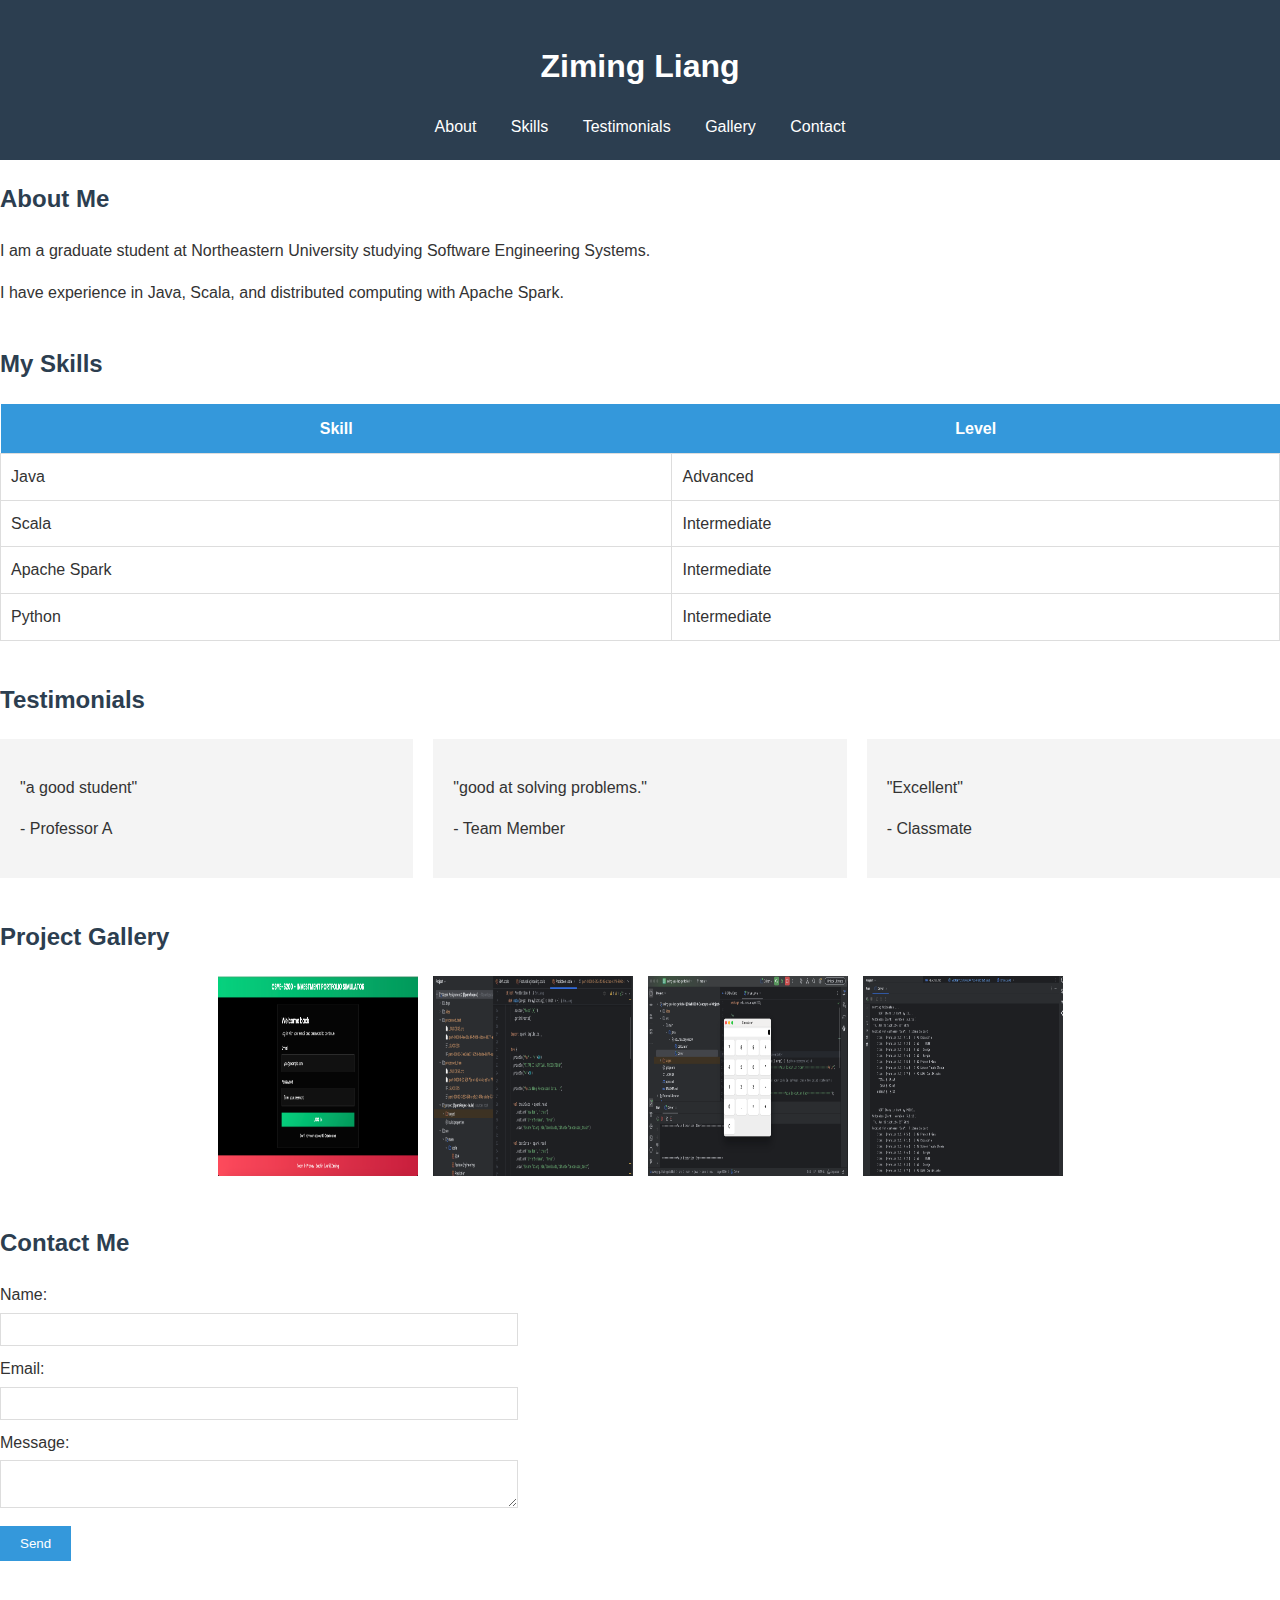
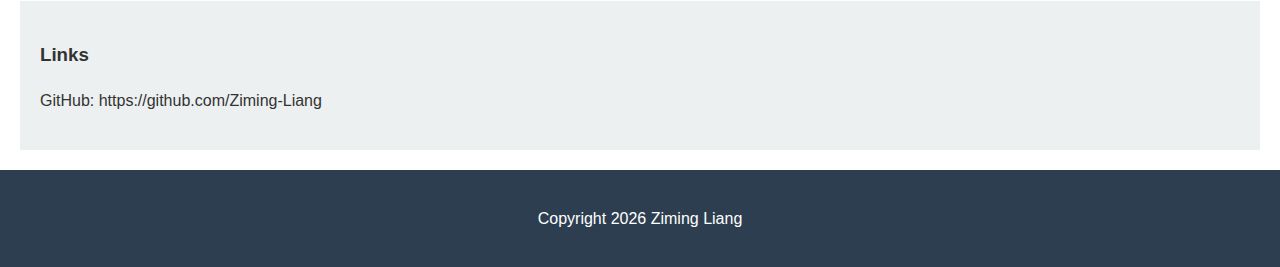
<file: Assignment_02/index.html>
<!DOCTYPE html>
<html lang="en">
<head>
    <meta charset="UTF-8">
    <meta name="viewport" content="width=device-width, initial-scale=1.0">
    <title>Ziming Liang - Portfolio</title>
    <link rel="icon" type="image/x-icon" href="favicon.ico">
    <link rel="stylesheet" href="styles.css">
</head>
<body>
    <header>
        <h1>Ziming Liang</h1>
        <nav>
            <a href="#about">About</a>
            <a href="#skills">Skills</a>
            <a href="#testimonials">Testimonials</a>
            <a href="#gallery">Gallery</a>
            <a href="#contact">Contact</a>
        </nav>
    </header>

    <section id="about">
        <h2>About Me</h2>
        <article>
            <p>I am a graduate student at Northeastern University studying Software Engineering Systems.</p>
            <p>I have experience in Java, Scala, and distributed computing with Apache Spark.</p>
        </article>
    </section>

    <section id="skills">
        <h2>My Skills</h2>
        <table>
            <tr>
                <th>Skill</th>
                <th>Level</th>
            </tr>
            <tr>
                <td>Java</td>
                <td>Advanced</td>
            </tr>
            <tr>
                <td>Scala</td>
                <td>Intermediate</td>
            </tr>
            <tr>
                <td>Apache Spark</td>
                <td>Intermediate</td>
            </tr>
            <tr>
                <td>Python</td>
                <td>Intermediate</td>
            </tr>
        </table>
    </section>

    <section id="testimonials">
        <h2>Testimonials</h2>
        <div class="testimonials-container">
            <div class="testimonial">
                <p>"a good student"</p>
                <p>- Professor A</p>
            </div>
            <div class="testimonial">
                <p>"good at solving problems."</p>
                <p>- Team Member</p>
            </div>
            <div class="testimonial">
                <p>"Excellent"</p>
                <p>- Classmate</p>
            </div>
        </div>
    </section>

    <section id="gallery">
        <h2>Project Gallery</h2>
        <div class="gallery-container">
            <div class="gallery-item">
                <img src="images/project1.jpg" alt="Project 1">
            </div>
            <div class="gallery-item">
                <img src="images/project2.jpg" alt="Project 2">
            </div>
            <div class="gallery-item">
                <img src="images/project3.jpg" alt="Project 3">
            </div>
            <div class="gallery-item">
                <img src="images/project4.jpg" alt="Project 4">
            </div>
        </div>
    </section>

    <section id="contact">
        <h2>Contact Me</h2>
        <form>
            <label>Name:</label>
            <input type="text">
            
            <label>Email:</label>
            <input type="email">
            
            <label>Message:</label>
            <textarea></textarea>
            
            <button type="submit">Send</button>
        </form>
    </section>

    <aside>
        <h3>Links</h3>
        <p>GitHub: https://github.com/Ziming-Liang</p>
    </aside>

    <footer>
        <p>Copyright 2026 Ziming Liang</p>
    </footer>
</body>
</html>
</file>
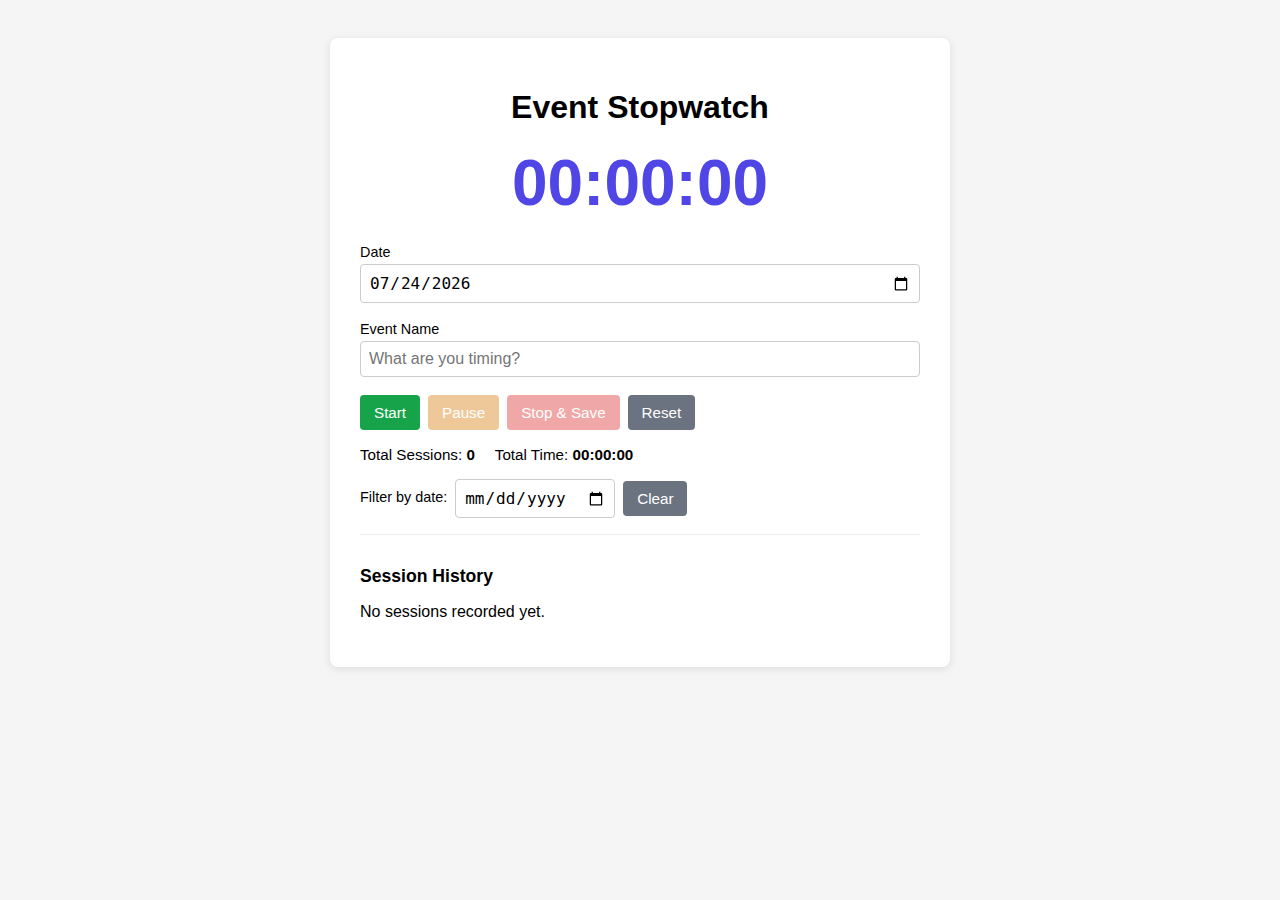
<file: Assignment_06/PartB/index.html>
<!DOCTYPE html>
<html lang="en">
<head>
  <meta charset="UTF-8"/>
  <meta name="viewport" content="width=device-width, initial-scale=1.0"/>
  <title>Event Stopwatch</title>
  <link rel="stylesheet" href="style.css"/>
</head>
<body>

  <div class="container">
    <h1>Event Stopwatch</h1>

    <div id="timerDisplay">00:00:00</div>

    <div class="form-group">
      <label for="eventDate">Date</label>
      <input type="date" id="eventDate"/>
      <span class="error" id="dateError"></span>
    </div>

    <div class="form-group">
      <label for="eventName">Event Name</label>
      <input type="text" id="eventName" placeholder="What are you timing?"/>
      <span class="error" id="nameError"></span>
    </div>

    <div class="btn-row">
      <button id="startBtn">Start</button>
      <button id="pauseBtn" disabled>Pause</button>
      <button id="stopBtn"  disabled>Stop &amp; Save</button>
      <button id="resetBtn">Reset</button>
    </div>

    <div id="notification" class="notification" style="display:none;"></div>

    <div class="stats">
      <span>Total Sessions: <strong id="totalSessions">0</strong></span>
      <span>Total Time: <strong id="totalTime">00:00:00</strong></span>
    </div>

    <div class="filter-row">
      <label for="filterDate">Filter by date:</label>
      <input type="date" id="filterDate"/>
      <button id="clearFilter">Clear</button>
    </div>

    <div class="history-section">
      <h2>Session History</h2>
      <div id="historyList"></div>
    </div>
  </div>

  <script src="https://code.jquery.com/jquery-3.7.1.min.js"></script>
  <script src="app.js"></script>
</body>
</html>
</file>
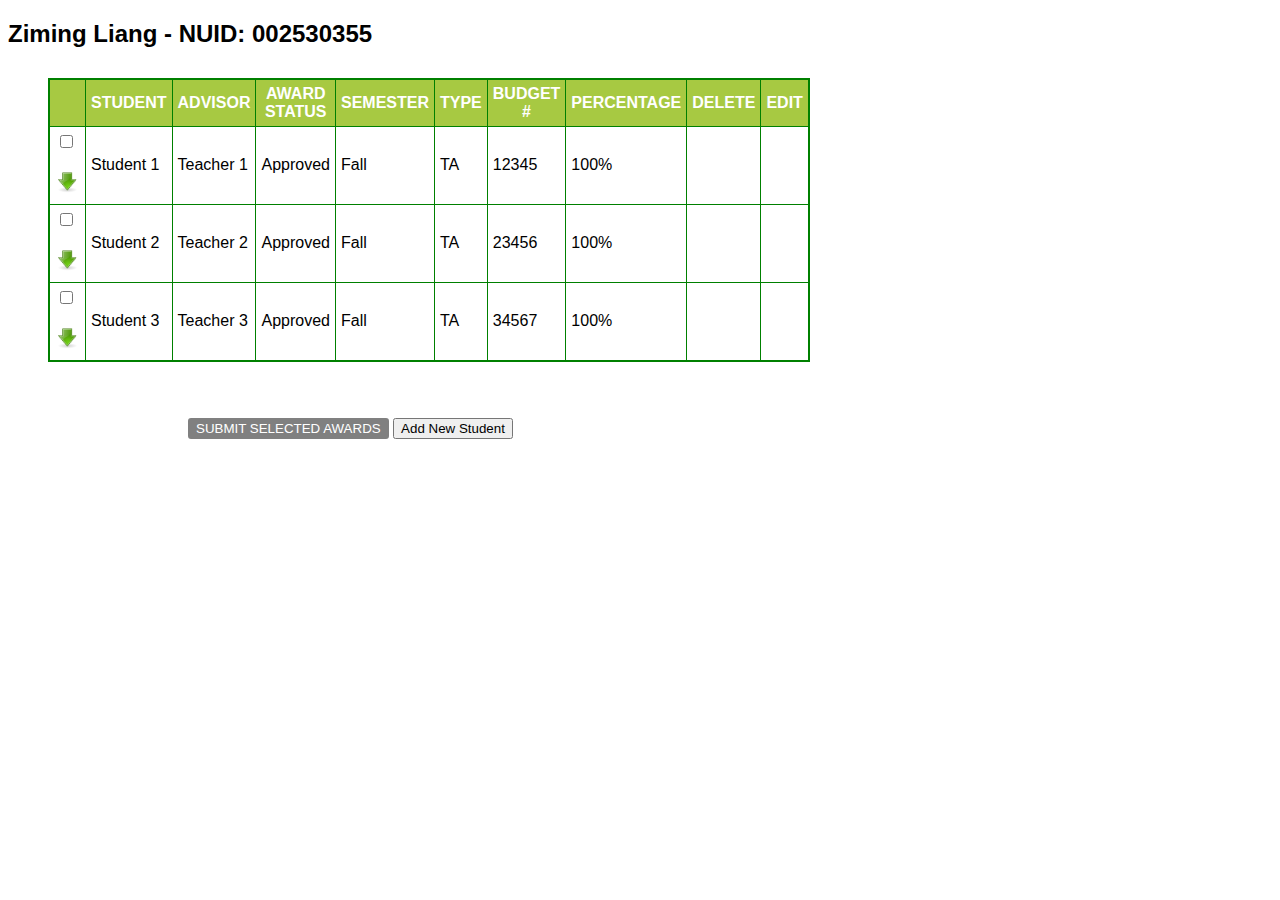
<file: table.html>
<!DOCTYPE html>
<html>
<head>
	<title>Table CheckList</title>
	<link rel="stylesheet" type="text/css" href="table.css">
	<link rel="stylesheet" type="text/css" href="style.css">
</head>
<body>
	<h2>Ziming Liang - NUID: 002530355</h2>

	<table id="myTable">
		<thead>
			<tr>
				<th></th>
				<th>STUDENT</th>
				<th>ADVISOR</th>
				<th>AWARD<br/>STATUS</th>
				<th>SEMESTER</th>
				<th>TYPE</th>
				<th>BUDGET<br />#</th>
				<th>PERCENTAGE</th>
				<th>DELETE</th>
				<th>EDIT</th>
			</tr>
		</thead>
		<tbody>
			<tr>
				<td><input type="checkbox" /><br /><br /><img src="down.png" width="25px" /></td>
				<td>Student 1</td>
				<td>Teacher 1</td>
				<td>Approved</td>
				<td>Fall</td>
				<td>TA</td>
				<td>12345</td>
				<td>100%</td>
				<td></td>
				<td></td>
			</tr>
			<tr class="dropDownTextArea"><td colspan="10">
				Advisor:<br /><br />
				Award Details<br />
				Summer 1-2014(TA)<br />
				Budget Number: <br />
				Tuition Number: <br />
				Comments:<br /><br /><br />
				Award Status:<br /><br /><br />
			</td></tr>
			<tr>
				<td><input type="checkbox" /><br /><br /><img src="down.png" width="25px" /></td>
				<td>Student 2</td>
				<td>Teacher 2</td>
				<td>Approved</td>
				<td>Fall</td>
				<td>TA</td>
				<td>23456</td>
				<td>100%</td>
				<td></td>
				<td></td>
			</tr>
			<tr class="dropDownTextArea"><td colspan="10">
				Advisor:<br /><br />
				Award Details<br />
				Summer 1-2014(TA)<br />
				Budget Number: <br />
				Tuition Number: <br />
				Comments:<br /><br /><br />
				Award Status:<br /><br /><br />
			</td></tr>
			<tr>
				<td><input type="checkbox" /><br /><br /><img src="down.png" width="25px" /></td>
				<td>Student 3</td>
				<td>Teacher 3</td>
				<td>Approved</td>
				<td>Fall</td>
				<td>TA</td>
				<td>34567</td>
				<td>100%</td>
				<td></td>
				<td></td>
			</tr>
			<tr class="dropDownTextArea"><td colspan="10">
				Advisor:<br /><br />
				Award Details<br />
				Summer 1-2014(TA)<br />
				Budget Number: <br />
				Tuition Number: <br />
				Comments:<br /><br /><br />
				Award Status:<br /><br /><br />
			</td></tr>
		</tbody>
	</table>

	<br /><br />
	
	<button id="button">SUBMIT SELECTED AWARDS</button>
	<button id="add">Add New Student</button>

	<nav class="socialmediaicons"></nav>
	<script src="script.js"></script>
</body>
</html>
</file>
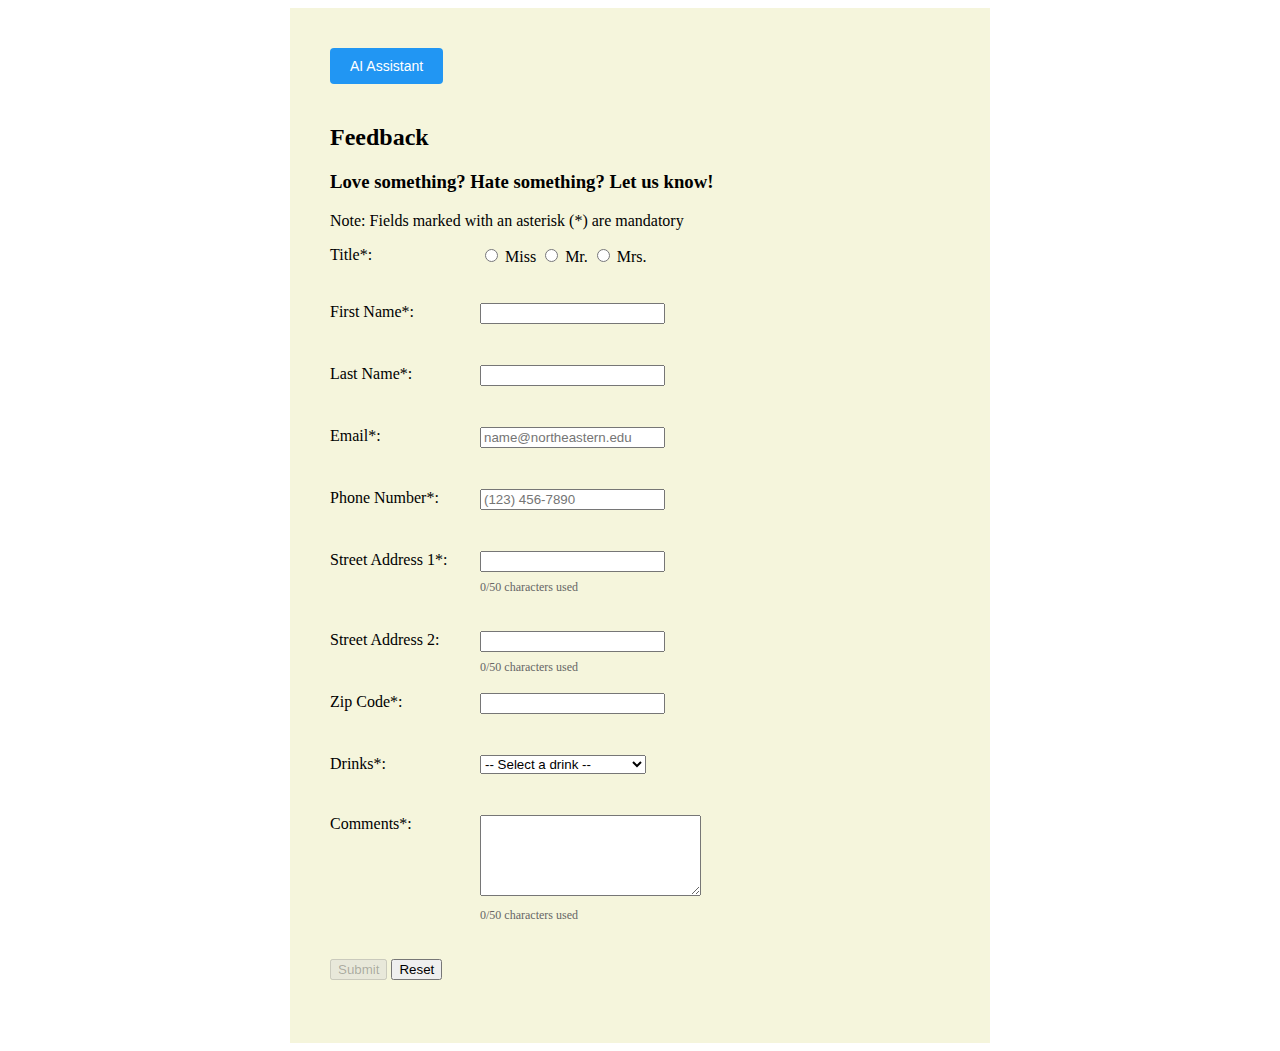
<file: Assignment_04/Form.html>
<!DOCTYPE html>
<html lang="en">
<head>
    <meta charset="UTF-8">
    <title>Feedback Form</title>
    <link rel="stylesheet" href="style.css">
</head>

<body>
<div id="container">
    <main>
        <!-- AI Assistant Button -->
        <button type="button" id="aiAssistantBtn">AI Assistant</button>
        
        <h2>Feedback</h2>
        <h3>Love something? Hate something? Let us know!</h3>

        <p>Note: Fields marked with an asterisk (*) are mandatory</p>

        <form id="feedbackForm" novalidate>

            <!-- Title -->
            <label>Title*:</label>
            <input type="radio" name="title" value="Miss"> Miss
            <input type="radio" name="title" value="Mr"> Mr.
            <input type="radio" name="title" value="Mrs"> Mrs.
            <br>
            <span class="error" id="titleError">Please select a title</span>
            <br><br>

            <!-- First Name -->
            <label for="firstName">First Name*:</label>
            <input type="text" id="firstName">
            <br>
            <span class="error" id="firstNameError"></span>
            <br><br>

            <!-- Last Name -->
            <label for="lastName">Last Name*:</label>
            <input type="text" id="lastName">
            <br>
            <span class="error" id="lastNameError"></span>
            <br><br>

            <!-- Email -->
            <label for="emailId">Email*:</label>
            <input type="text" id="emailId" placeholder="name@northeastern.edu">
            <br>
            <span class="error" id="emailIdError"></span>
            <br><br>

            <!-- Phone -->
            <label for="phoneNumber">Phone Number*:</label>
            <input type="text" id="phoneNumber" placeholder="(123) 456-7890">
            <br>
            <span class="error" id="phoneNumberError"></span>
            <br><br>

            <!-- Address 1 -->
            <label for="streetAddress1">Street Address 1*:</label>
            <input type="text" id="streetAddress1" maxlength="50">
            <br>
            <span class="character-counter" id="address1Counter">
                0/50 characters used
            </span>
            <br>
            <span class="error" id="streetAddress1Error"></span>
            <br><br>

            <!-- Address 2 -->
            <label for="streetAddress2">Street Address 2:</label>
            <input type="text" id="streetAddress2" maxlength="50">
            <br>
            <span class="character-counter" id="address2Counter">
                0/50 characters used
            </span>
            <br><br>

            <!-- Zip -->
            <label for="zipcode">Zip Code*:</label>
            <input type="text" id="zipcode" maxlength="5">
            <br>
            <span class="error" id="zipcodeError"></span>
            <br><br>

            <!-- Drinks -->
            <label for="drinks">Drinks*:</label>
            <select id="drinks">
                <option value="">-- Select a drink --</option>
                <option value="Hot Black Tea - Keemun">Hot Black Tea - Keemun</option>
                <option value="Iced Green Tea">Iced Green Tea</option>
                <option value="Coffee">Coffee</option>
                <option value="Lemonade">Lemonade</option>
                <option value="Orange Juice">Orange Juice</option>
            </select>
            <br>
            <span class="error" id="drinksError"></span>
            <br><br>

            <!-- Dynamic Checkbox Area -->
            <div id="checkboxArea"></div>

            <!-- Comments -->
            <label for="comments">Comments*:</label>
            <textarea id="comments" rows="5" cols="25" maxlength="50"></textarea>
            <br>
            <span class="character-counter" id="commentsCounter">
                0/50 characters used
            </span>
            <br>
            <span class="error" id="commentsError"></span>
            <br><br>

            <!-- Submit and Reset Buttons -->
            <input type="submit" id="submitBtn" disabled>
            <input type="reset" id="resetBtn">
            <br><br>
        </form>

        <!-- AI Chatbot Window -->
        <div id="chatWindow" class="chat-window">
            <div class="chat-header">
                <h3>AI Assistant</h3>
                <span class="chat-close">&times;</span>
            </div>
            <div class="chat-body">
                <div id="chatMessages" class="chat-messages"></div>
            </div>
            <div class="chat-footer">
                <input type="text" id="chatInput" placeholder="Type your question here...">
                <button id="chatSendBtn">Send</button>
            </div>
        </div>

        <!-- Results -->
        <div id="resultsSection" style="display:none;">
            <h2>Submitted Data</h2>
            <table id="resultsTable">
                <thead>
                    <tr>
                        <th>Title</th>
                        <th>First Name</th>
                        <th>Last Name</th>
                        <th>Email</th>
                        <th>Phone</th>
                        <th>Street Address 1</th>
                        <th>Street Address 2</th>
                        <th>Zip Code</th>
                        <th>Drink</th>
                        <th>Extra Info</th>
                        <th>Comments</th>
                    </tr>
                </thead>
                <tbody id="resultsBody"></tbody>
            </table>
        </div>

    </main>
</div>

<script src="script.js"></script>
</body>
</html>
</file>
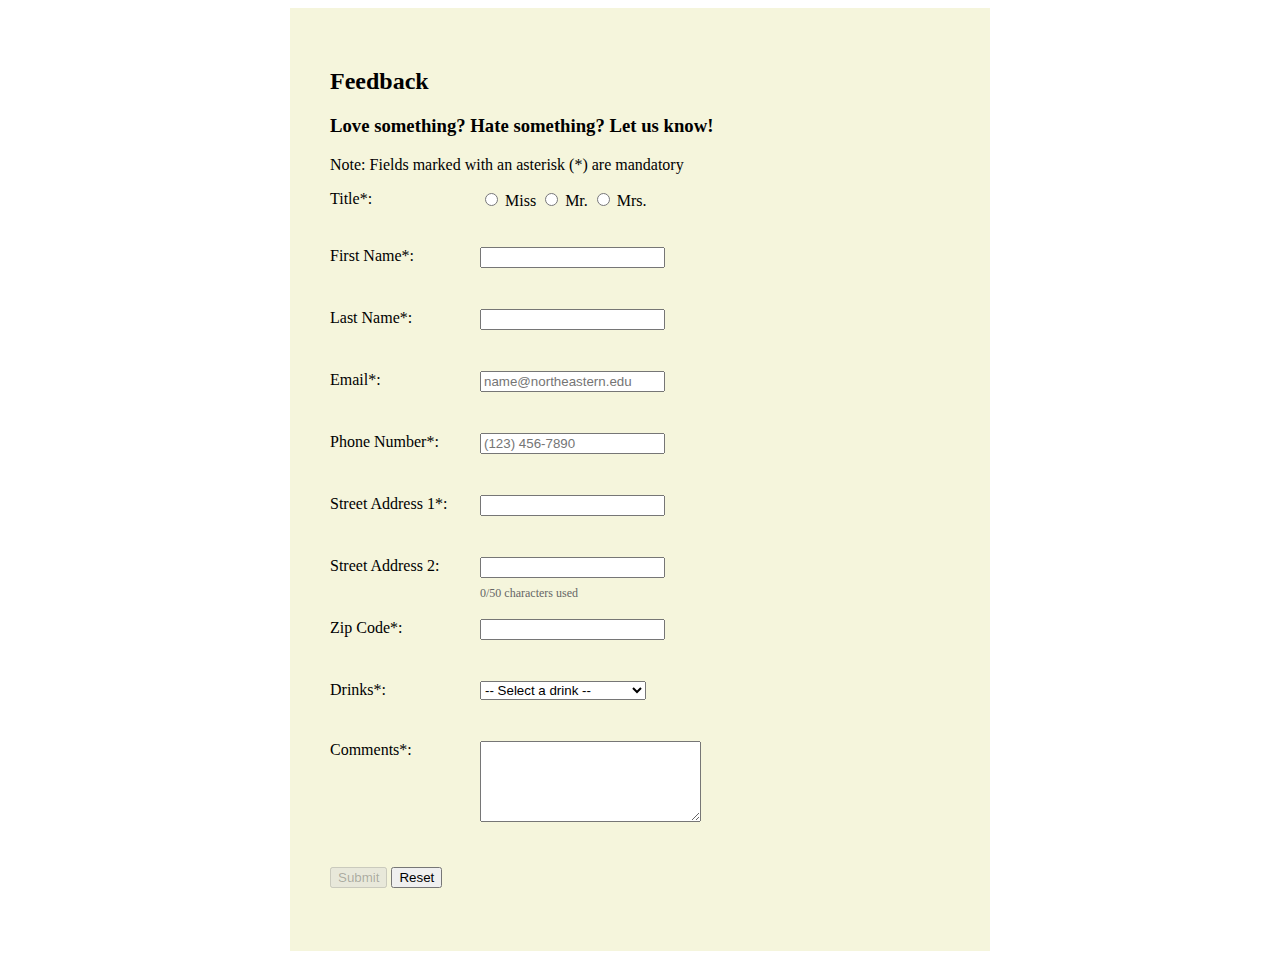
<file: Assignment_03/Assignment_04/Form.html>
<!DOCTYPE html>
<html lang="en">
<head>
    <meta charset="UTF-8">
    <title>Feedback Form</title>
    <link rel="stylesheet" href="style.css">
</head>

<body>
<div id="container">
    <main>
        <h2>Feedback</h2>
        <h3>Love something? Hate something? Let us know!</h3>

        <p>Note: Fields marked with an asterisk (*) are mandatory</p>

        <form id="feedbackForm" novalidate>

            <!-- Title -->
            <label>Title*:</label>
            <input type="radio" name="title" value="Miss"> Miss
            <input type="radio" name="title" value="Mr"> Mr.
            <input type="radio" name="title" value="Mrs"> Mrs.
            <br>
            <span class="error" id="titleError">Please select a title</span>
            <br><br>

            <!-- First Name -->
            <label for="firstName">First Name*:</label>
            <input type="text" id="firstName">
            <br>
            <span class="error" id="firstNameError"></span>
            <br><br>

            <!-- Last Name -->
            <label for="lastName">Last Name*:</label>
            <input type="text" id="lastName">
            <br>
            <span class="error" id="lastNameError"></span>
            <br><br>

            <!-- Email -->
            <label for="emailId">Email*:</label>
            <input type="text" id="emailId" placeholder="name@northeastern.edu">
            <br>
            <span class="error" id="emailIdError"></span>
            <br><br>

            <!-- Phone -->
            <label for="phoneNumber">Phone Number*:</label>
            <input type="text" id="phoneNumber" placeholder="(123) 456-7890">
            <br>
            <span class="error" id="phoneNumberError"></span>
            <br><br>

            <!-- Address 1 -->
            <label for="streetAddress1">Street Address 1*:</label>
            <input type="text" id="streetAddress1">
            <br>
            <span class="error" id="streetAddress1Error"></span>
            <br><br>

            <!-- Address 2 -->
            <label for="streetAddress2">Street Address 2:</label>
            <input type="text" id="streetAddress2" maxlength="50">
            <br>
            <span class="character-counter" id="address2Counter">
                0/50 characters used
            </span>
            <br><br>

            <!-- Zip -->
            <label for="zipcode">Zip Code*:</label>
            <input type="text" id="zipcode" maxlength="5">
            <br>
            <span class="error" id="zipcodeError"></span>
            <br><br>

            <!-- Drinks -->
            <label for="drinks">Drinks*:</label>
            <select id="drinks">
                <option value="">-- Select a drink --</option>
                <option value="Hot Black Tea - Keemun">Hot Black Tea - Keemun</option>
                <option value="Iced Green Tea">Iced Green Tea</option>
                <option value="Coffee">Coffee</option>
                <option value="Lemonade">Lemonade</option>
                <option value="Orange Juice">Orange Juice</option>
            </select>
            <br>
            <span class="error" id="drinksError"></span>
            <br><br>

            <!-- Dynamic Checkbox Area -->
            <div id="checkboxArea"></div>

            <!-- Comments -->
            <label for="comments">Comments*:</label>
            <textarea id="comments" rows="5" cols="25"></textarea>
            <br>
            <span class="error" id="commentsError"></span>
            <br><br>

            <!-- Buttons -->
            <input type="submit" id="submitBtn" disabled>
            <input type="reset" id="resetBtn">
            <br><br>
        </form>

        <!-- Results -->
        <div id="resultsSection" style="display:none;">
            <h2>Submitted Data</h2>
            <table id="resultsTable">
                <thead>
                    <tr>
                        <th>Title</th>
                        <th>First Name</th>
                        <th>Last Name</th>
                        <th>Email</th>
                        <th>Phone</th>
                        <th>Street Address 1</th>
                        <th>Street Address 2</th>
                        <th>Zip Code</th>
                        <th>Drink</th>
                        <th>Extra Info</th>
                        <th>Comments</th>
                    </tr>
                </thead>
                <tbody id="resultsBody"></tbody>
            </table>
        </div>

    </main>
</div>

<script src="script.js"></script>
</body>
</html>
</file>
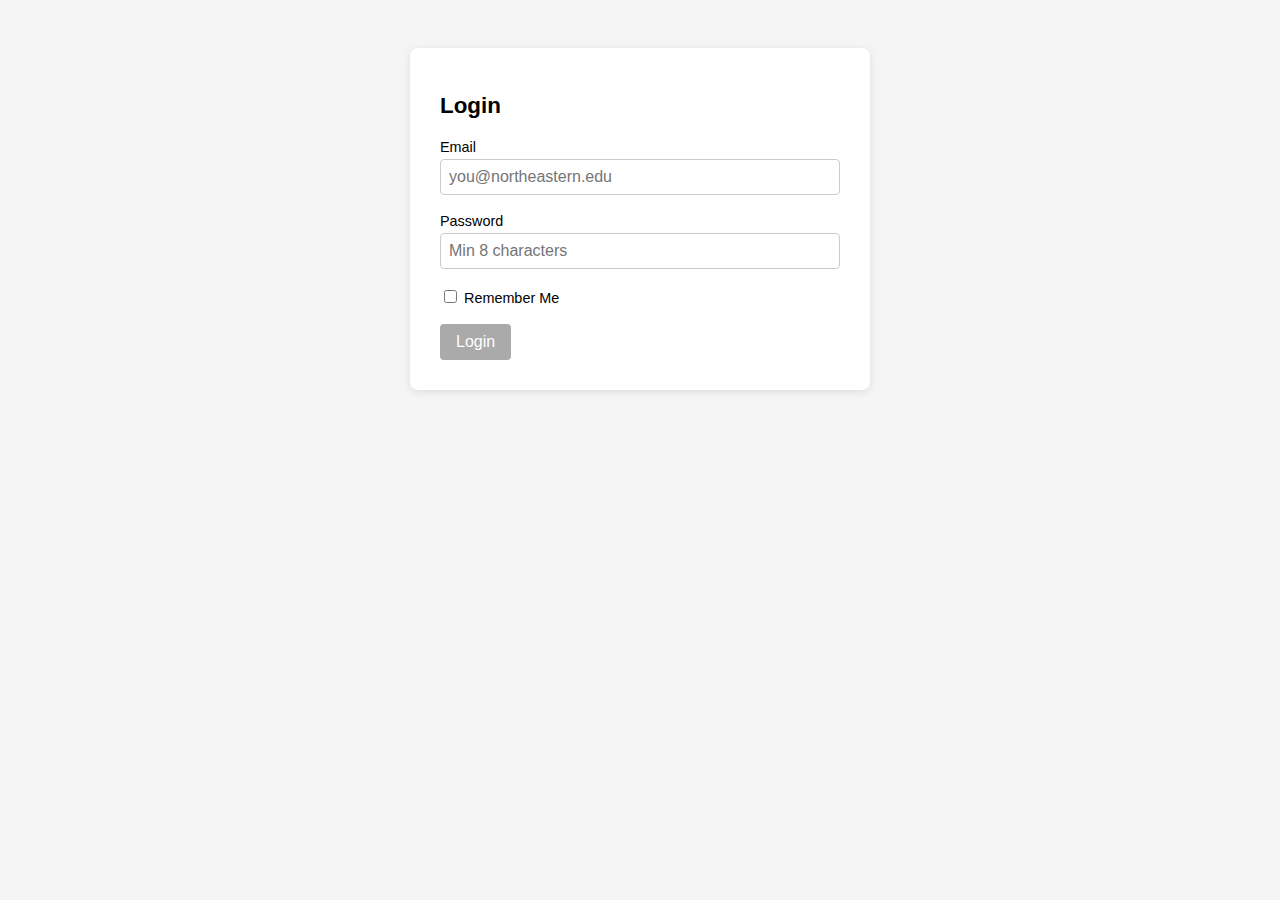
<file: Assignment_06/PartA/calculator.html>
<!DOCTYPE html>
<html lang="en">
<head>
  <meta charset="UTF-8"/>
  <meta name="viewport" content="width=device-width, initial-scale=1.0"/>
  <title>Calculator</title>
  <link rel="stylesheet" href="style.css"/>
</head>
<body>

  <div class="container">
    <div class="header">
      <h1 id="welcomeMsg"></h1>
      <button id="logoutBtn">Logout</button>
    </div>

    <div class="form-group">
      <label for="num1">Number 1</label>
      <input type="text" id="num1"/>
      <span class="error" id="num1Error"></span>
    </div>

    <div class="form-group">
      <label for="num2">Number 2</label>
      <input type="text" id="num2"/>
      <span class="error" id="num2Error"></span>
    </div>

    <div class="btn-row">
      <button class="op-btn" data-op="add">Add</button>
      <button class="op-btn" data-op="subtract">Subtract</button>
      <button class="op-btn" data-op="multiply">Multiply</button>
      <button class="op-btn" data-op="divide">Divide</button>
    </div>

    <div class="form-group">
      <label for="result">Result</label>
      <input type="text" id="result" readonly disabled/>
    </div>

    <span class="error" id="calcError"></span>
  </div>

  <script src="https://code.jquery.com/jquery-3.7.1.min.js"></script>
  <script>
    // Auth check
    const raw = sessionStorage.getItem("session") || localStorage.getItem("session");
    if (!raw) { window.location.href = "login.html"; }

    const session = JSON.parse(raw);
    $("#welcomeMsg").text("Welcome, " + session.username + "!");

    // Single arrow function for all operations (required)
    const calculate = (num1, num2, operation) => {
      switch (operation) {
        case "add":      return num1 + num2;
        case "subtract": return num1 - num2;
        case "multiply": return num1 * num2;
        case "divide":
          if (num2 === 0) throw new Error("Cannot divide by zero");
          return num1 / num2;
        default:
          throw new Error("Unknown operation");
      }
    };

    const validateNum = (selector, errorSelector) => {
      const val = $(selector).val().trim();
      if (val === "" || isNaN(val)) {
        $(errorSelector).text("Please enter a valid number");
        return false;
      }
      $(errorSelector).text("");
      return true;
    };

    $("#num1").on("focus", () => $("#num1Error").text(""));
    $("#num2").on("focus", () => $("#num2Error").text(""));

    $(".op-btn").on("click", function () {
      const op  = $(this).data("op");
      const ok1 = validateNum("#num1", "#num1Error");
      const ok2 = validateNum("#num2", "#num2Error");
      if (!ok1 || !ok2) return;

      const n1 = parseFloat($("#num1").val().trim());
      const n2 = parseFloat($("#num2").val().trim());

      try {
        const res = calculate(n1, n2, op);
        // jQuery chaining
        $("#result").val(parseFloat(res.toFixed(10))).css("color", "green");
        $("#calcError").text("");
      } catch (err) {
        $("#calcError").text(err.message);
        $("#result").val("");
      }
    });

    $("#logoutBtn").on("click", () => {
      sessionStorage.removeItem("session");
      localStorage.removeItem("session");
      $(".container").fadeOut(400, () => { window.location.href = "login.html"; });
    });
  </script>
</body>
</html>
</file>
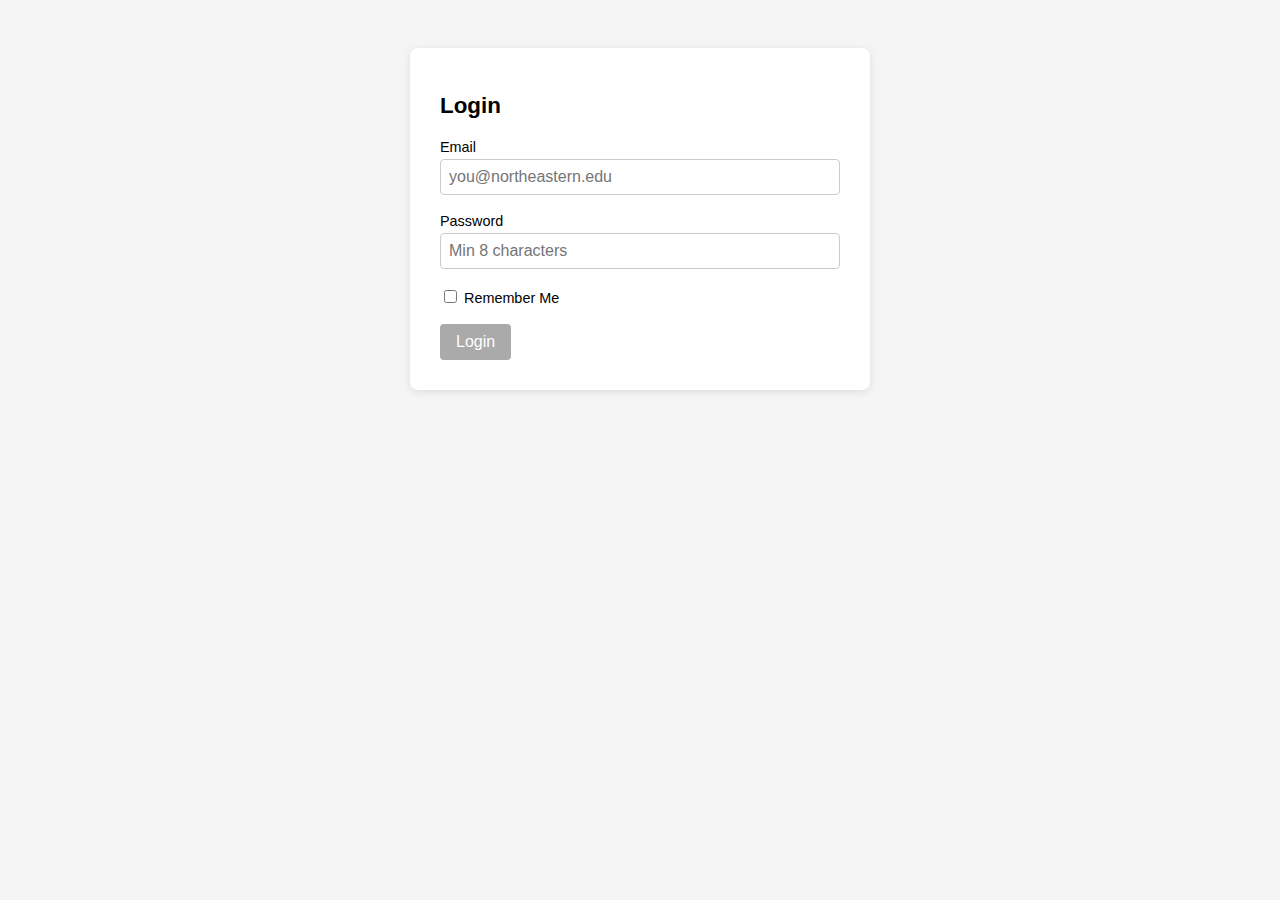
<file: Assignment_06/PartA/login.html>
<!DOCTYPE html>
<html lang="en">
<head>
  <meta charset="UTF-8"/>
  <meta name="viewport" content="width=device-width, initial-scale=1.0"/>
  <title>Login</title>
  <link rel="stylesheet" href="style.css"/>
</head>
<body>

  <div class="container">
    <h1>Login</h1>
    <form id="loginForm" novalidate>

      <div class="form-group">
        <label for="email">Email</label>
        <input type="email" id="email" placeholder="you@northeastern.edu"/>
        <span class="error" id="emailError"></span>
      </div>

      <div class="form-group">
        <label for="password">Password</label>
        <input type="password" id="password" placeholder="Min 8 characters"/>
        <span class="error" id="passwordError"></span>
      </div>

      <div class="form-group">
        <label>
          <input type="checkbox" id="rememberMe"/> Remember Me
        </label>
      </div>

      <span class="error" id="credentialError"></span>
      <div id="successMsg" class="success" style="display:none;">Login successful! Redirecting...</div>

      <button type="submit" id="loginBtn" disabled>Login</button>

    </form>
  </div>

  <script src="https://code.jquery.com/jquery-3.7.1.min.js"></script>
  <script>
    const USERS = [
      { email: "alice@northeastern.edu", password: "password123" },
      { email: "bob@northeastern.edu",   password: "securepass1" }
    ];

    const validateEmail = () => {
      const val = $("#email").val().trim();
      if (!val || !/^[^\s@]+@northeastern\.edu$/i.test(val)) {
        $("#emailError").text("Please enter a valid Northeastern email");
        return false;
      }
      $("#emailError").text("");
      return true;
    };

    const validatePassword = () => {
      const val = $("#password").val();
      if (!val) {
        $("#passwordError").text("Password is required");
        return false;
      }
      if (val.length < 8) {
        $("#passwordError").text("Password must be at least 8 characters");
        return false;
      }
      $("#passwordError").text("");
      return true;
    };

    const toggleBtn = () => {
      const emailOk = /^[^\s@]+@northeastern\.edu$/i.test($("#email").val().trim());
      const passOk  = $("#password").val().length >= 8;
      $("#loginBtn").prop("disabled", !(emailOk && passOk));
    };

    $("#email").on("keyup blur", () => { validateEmail(); toggleBtn(); });
    $("#email").on("focus", () => $("#emailError").text(""));

    $("#password").on("keyup blur", () => { validatePassword(); toggleBtn(); });
    $("#password").on("focus", () => $("#passwordError").text(""));

    $("#loginForm").on("submit", (e) => {
      e.preventDefault();
      if (!validateEmail() || !validatePassword()) return;

      const email = $("#email").val().trim().toLowerCase();
      const pass  = $("#password").val();
      const user  = USERS.find(u => u.email === email && u.password === pass);

      if (!user) {
        $("#credentialError").text("Invalid email or password");
        return;
      }

      $("#credentialError").text("");

      const storage = $("#rememberMe").is(":checked") ? localStorage : sessionStorage;
      storage.setItem("session", JSON.stringify({
        username:       email.split("@")[0],
        email:          email,
        loginTimestamp: new Date().toISOString(),
        isLoggedIn:     true
      }));

      $("#successMsg").fadeIn(400);
      setTimeout(() => { window.location.href = "calculator.html"; }, 2000);
    });
  </script>
</body>
</html>
</file>
<file: Assignment_02/styles.css>
body {
    font-family: Arial, sans-serif;
    margin: 0;
    padding: 0;
    line-height: 1.6;
    color: #333;
}

header {
    background-color: #2c3e50;
    color: white;
    padding: 20px;
    text-align: center;
}

nav {
    margin-top: 10px;
}

nav a {
    color: white;
    text-decoration: none;
    margin: 0 15px;
}

main {
    padding: 20px;
}

section {
    margin-bottom: 40px;
}

h2 {
    color: #2c3e50;
    margin-bottom: 20px;
}

table {
    width: 100%;
    border-collapse: collapse;
    margin: 20px 0;
}

table th {
    background-color: #3498db;
    color: white;
    padding: 12px;
}

table td {
    padding: 10px;
    border: 1px solid #ddd;
}

.testimonials-container {
    display: flex;
    flex-direction: row;
    justify-content: space-around;
    align-items: stretch;
    flex-wrap: wrap;
    gap: 20px;
}

.testimonial {
    background-color: #f4f4f4;
    padding: 20px;
    flex-grow: 1;
    flex-basis: 250px;
}

.testimonial:hover {
    background-color: #3498db;
    color: white;
}

.gallery-container {
    display: flex;
    flex-direction: row;
    justify-content: center;
    align-items: center;
    flex-wrap: wrap;
    gap: 15px;
}

.gallery-item {
    flex-grow: 0;
    flex-basis: 200px;
}

.gallery-item img {
    width: 100%;
    height: 200px;
}

.gallery-item:hover {
    transform: scale(1.1);
}

form {
    max-width: 500px;
}

label {
    display: block;
    margin-top: 10px;
}

input, textarea {
    width: 100%;
    padding: 8px;
    margin-top: 5px;
    border: 1px solid #ddd;
}

button {
    background-color: #3498db;
    color: white;
    padding: 10px 20px;
    border: none;
    margin-top: 10px;
}

aside {
    background-color: #ecf0f1;
    padding: 20px;
    margin: 20px;
}

footer {
    background-color: #2c3e50;
    color: white;
    text-align: center;
    padding: 20px;
}

@media (max-width: 768px) {
    nav a {
        display: block;
        margin: 5px 0;
    }
    
    .testimonials-container {
        flex-direction: column;
    }
    
    .gallery-container {
        flex-direction: column;
    }
    
    .gallery-item {
        flex-basis: 100%;
    }
}

@media (max-width: 375px) {
    header h1 {
        font-size: 24px;
    }
    
    main {
        padding: 10px;
    }
    
    table {
        font-size: 14px;
    }
    
    .testimonial {
        padding: 15px;
    }
}
</file>
<file: Assignment_06/PartB/style.css>
body {
  font-family: Arial, sans-serif;
  background: #f5f5f5;
  padding: 30px 16px;
}

.container {
  max-width: 560px;
  margin: 0 auto;
  background: #fff;
  padding: 30px;
  border-radius: 8px;
  box-shadow: 0 2px 8px rgba(0,0,0,0.1);
}

h1 { text-align: center; margin-bottom: 20px; }
h2 { margin-bottom: 12px; font-size: 1.1rem; }

/* Timer */
#timerDisplay {
  text-align: center;
  font-size: 64px;
  font-weight: bold;
  color: #4f46e5;
  margin-bottom: 24px;
}

/* Form */
.form-group {
  display: flex;
  flex-direction: column;
  margin-bottom: 14px;
}

label { font-size: 0.9rem; margin-bottom: 4px; }

input[type="date"],
input[type="text"] {
  padding: 8px;
  border: 1px solid #ccc;
  border-radius: 4px;
  font-size: 1rem;
}

input:disabled { background: #f0f0f0; }

.error { color: red; font-size: 0.8rem; margin-top: 4px; }

/* Buttons */
.btn-row {
  display: flex;
  gap: 8px;
  flex-wrap: wrap;
  margin-bottom: 16px;
}

button {
  padding: 9px 14px;
  border: none;
  border-radius: 4px;
  font-size: 0.95rem;
  cursor: pointer;
  color: #fff;
}
button:disabled { opacity: 0.4; cursor: not-allowed; }

#startBtn  { background: #16a34a; }
#pauseBtn  { background: #d97706; }
#stopBtn   { background: #dc2626; }
#resetBtn  { background: #6b7280; }
#clearFilter { background: #6b7280; }

/* Notification */
.notification {
  background: #16a34a;
  color: #fff;
  padding: 10px;
  border-radius: 4px;
  text-align: center;
  margin-bottom: 16px;
}

/* Stats */
.stats {
  display: flex;
  gap: 20px;
  margin-bottom: 16px;
  font-size: 0.95rem;
}

/* Filter */
.filter-row {
  display: flex;
  align-items: center;
  gap: 8px;
  margin-bottom: 16px;
  flex-wrap: wrap;
}

/* History */
.history-section { border-top: 1px solid #eee; padding-top: 16px; }

.history-item {
  display: flex;
  justify-content: space-between;
  padding: 8px 0;
  border-bottom: 1px solid #eee;
  font-size: 0.95rem;
}

@media (max-width: 480px) {
  #timerDisplay { font-size: 48px; }
  .btn-row { gap: 6px; }
  button { font-size: 0.85rem; padding: 8px 10px; }
}
</file>
<file: table.css>
#myTable input {
	margin-left: 5px;
}

#myTable {
	border: 2px solid green;
	border-collapse: collapse;
	margin: 30px 30px 20px 40px;
}

#myTable td, th {
	border: 1px solid green;
	padding: 5px;
}

#myTable th {
	color: #fff;
	background-color: #a7c942;
}

#button {
	color: #fff;
	background-color: gray;
	border-radius: 3px;
	border: 2px solid gray;
	margin-left: 180px;
}

#button:not(:disabled) {
	background-color: orange;
	border-color: orange;
}

.dropDownTextArea {
	display: none;
}
</file>
<file: style.css>
body {
  font-family: 'Helvetica Neue', 'Helvetica', sans-serif;
}

.socialmediaicons ul {
  margin: 0;
  padding: 0;
  list-style: none;
}

.socialmediaicons ul li {
  display: inline-block;
  margin-left: 5px;
}

.socialmediaicons ul li img {
  width: 30px;
  border-radius: 50%;
}

.socialmediaicons{
	text-align: center;
}
</file>
<file: Assignment_04/style.css>
/* basic  */
#container {
    width: 700px;
    margin: auto;
    background-color: beige;
}

main {
    padding: 40px;
}

/* form */
label {
    float: left;
    width: 150px;
}

input,
select,
textarea {
    margin-bottom: 5px;
}

/* error messages */
.error {
    color: red;
    font-size: 12px;
    margin-left: 150px;
    display: none;
}

/* address 2 character counter */
.character-counter {
    font-size: 12px;
    color: #666;
    margin-left: 150px;
}

/* results section */
#resultsSection {
    margin-top: 30px;
    padding-top: 20px;
    border-top: 2px solid #333;
}

/* table styles */
#resultsTable {
    width: 100%;
    border-collapse: collapse;
    margin-top: 10px;
}

#resultsTable th,
#resultsTable td {
    border: 1px solid #333;
    padding: 8px;
    text-align: left;
}

#resultsTable th {
    background-color: #333;
    color: white;
}

#resultsTable tr:nth-child(even) {
    background-color: #f2f2f2;
}


/* AI Assistant Button */
#aiAssistantBtn {
    background-color: #2196F3;
    color: white;
    padding: 10px 20px;
    border: none;
    cursor: pointer;
    font-size: 14px;
    border-radius: 4px;
    margin-bottom: 20px;
}

/* Chat Window */
.chat-window {
    display: none;
    position: fixed;
    bottom: 20px;
    right: 20px;
    width: 350px;
    height: 500px;
    background-color: white;
    border-radius: 10px;
    box-shadow: 0 5px 20px rgba(0, 0, 0, 0.3);
    flex-direction: column;
    z-index: 1000;
}

/* Chat Header */
.chat-header {
    background-color: #2196F3;
    color: white;
    padding: 15px;
    display: flex;
    justify-content: space-between;
    align-items: center;
}

.chat-header h3 {
    margin: 0;
    font-size: 18px;
}

.chat-close {
    cursor: pointer;
    font-size: 24px;
    font-weight: bold;
}

/* Chat Body */
.chat-body {
    flex: 1;
    overflow-y: auto;
    padding: 15px;
    background-color: #f5f5f5;
}

.chat-messages {
    display: flex;
    flex-direction: column;
    gap: 10px;
}

/* Message Styles */
.user-message,
.bot-message {
    padding: 10px 15px;
    border-radius: 18px;
    max-width: 80%;
    word-wrap: break-word;
    font-size: 14px;
}

.user-message {
    background-color: #2196F3;
    color: white;
    align-self: flex-end;
}

.bot-message {
    background-color: white;
    color: #333;
    align-self: flex-start;
    border: 1px solid #e0e0e0;
}

/* Chat Footer */
.chat-footer {
    display: flex;
    padding: 15px;
    background-color: white;
    border-top: 1px solid #e0e0e0;
}

#chatInput {
    flex: 1;
    padding: 10px;
    border: 1px solid #ccc;
    border-radius: 20px;
    font-size: 14px;
    margin-right: 10px;
}

#chatSendBtn {
    background-color: #2196F3;
    color: white;
    border: none;
    padding: 10px 20px;
    border-radius: 20px;
    cursor: pointer;
    font-size: 14px;
}
</file>
<file: Assignment_03/Assignment_04/style.css>
/* basic  */
#container {
    width: 700px;
    margin: auto;
    background-color: beige;
}

main {
    padding: 40px;
}

/* form */
label {
    float: left;
    width: 150px;
}

input,
select,
textarea {
    margin-bottom: 5px;
}

/* error messages */
.error {
    color: red;
    font-size: 12px;
    margin-left: 150px;
    display: none;
}

/* address 2 character counter */
.character-counter {
    font-size: 12px;
    color: #666;
    margin-left: 150px;
}

/* results section */
#resultsSection {
    margin-top: 30px;
    padding-top: 20px;
    border-top: 2px solid #333;
}

/* table styles */
#resultsTable {
    width: 100%;
    border-collapse: collapse;
    margin-top: 10px;
}

#resultsTable th,
#resultsTable td {
    border: 1px solid #333;
    padding: 8px;
    text-align: left;
}

#resultsTable th {
    background-color: #333;
    color: white;
}

#resultsTable tr:nth-child(even) {
    background-color: #f2f2f2;
}
</file>
<file: Assignment_06/PartA/style.css>
body {
  font-family: Arial, sans-serif;
  background: #f5f5f5;
  display: flex;
  justify-content: center;
  padding: 40px 16px;
}

.container {
  background: #fff;
  padding: 30px;
  border-radius: 8px;
  width: 100%;
  max-width: 400px;
  box-shadow: 0 2px 8px rgba(0,0,0,0.1);
}

h1 { margin-bottom: 20px; font-size: 1.4rem; }

.form-group {
  display: flex;
  flex-direction: column;
  margin-bottom: 14px;
}

label { font-size: 0.9rem; margin-bottom: 4px; }

input[type="email"],
input[type="password"],
input[type="text"] {
  padding: 8px;
  border: 1px solid #ccc;
  border-radius: 4px;
  font-size: 1rem;
}

input:disabled { background: #f0f0f0; }

.error   { color: red;   font-size: 0.8rem; margin-top: 4px; }
.success { color: green; font-size: 0.9rem; margin-bottom: 10px; }

button {
  padding: 9px 16px;
  border: none;
  border-radius: 4px;
  background: #4f46e5;
  color: #fff;
  font-size: 1rem;
  cursor: pointer;
}
button:disabled { background: #aaa; cursor: not-allowed; }
button:hover:not(:disabled) { background: #3730a3; }

/* Calculator */
.header {
  display: flex;
  justify-content: space-between;
  align-items: center;
  margin-bottom: 20px;
}

.btn-row {
  display: flex;
  gap: 8px;
  flex-wrap: wrap;
  margin-bottom: 14px;
}

.op-btn { flex: 1; min-width: 80px; }

#logoutBtn { background: #dc2626; }
#logoutBtn:hover { background: #b91c1c; }

@media (max-width: 480px) {
  .op-btn { min-width: 70px; font-size: 0.9rem; }
}
</file>
